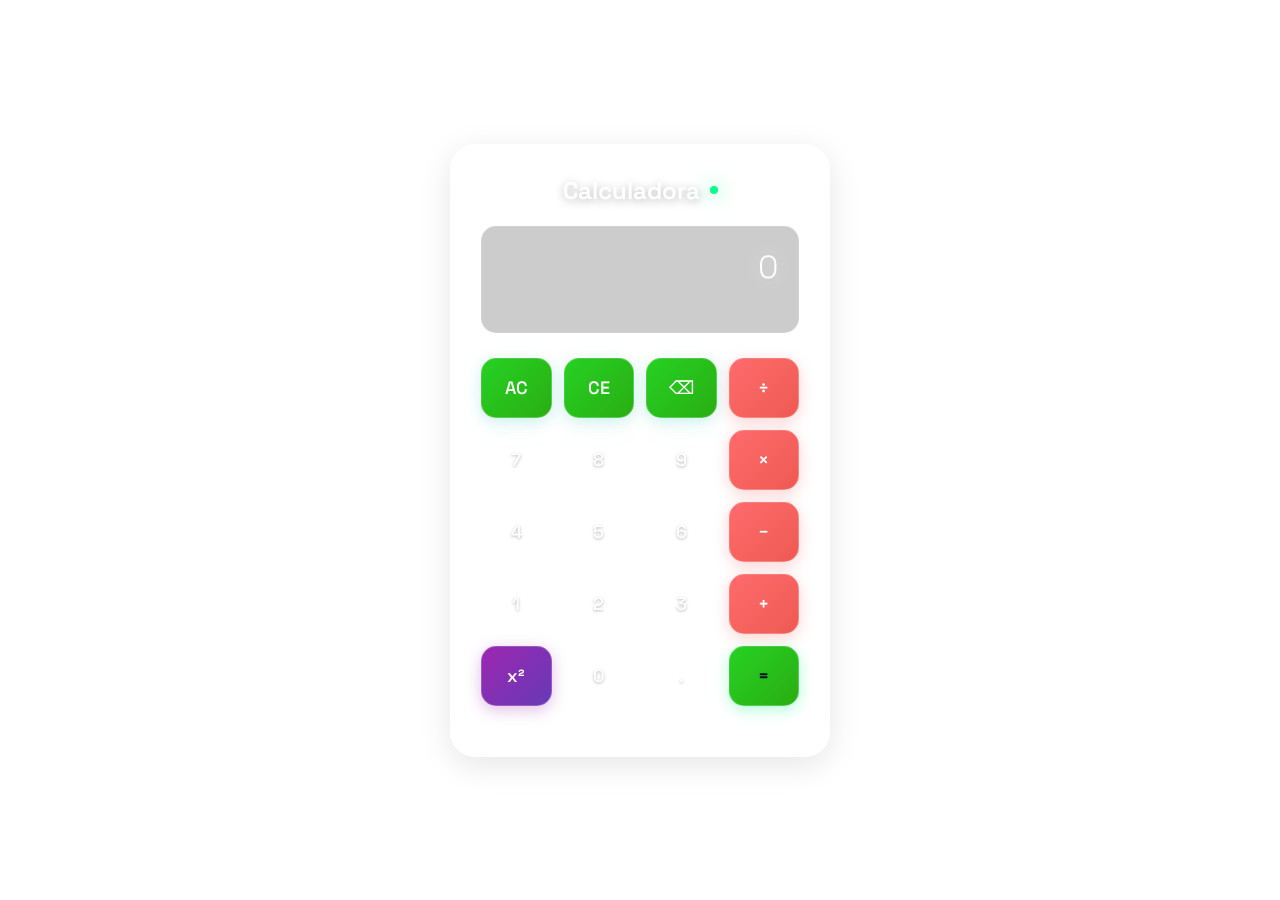
<file: proyecto beca/calculadora/index.html>
<!DOCTYPE html>
<html lang="es">
<head>
    <meta charset="UTF-8">
    <meta name="viewport" content="width=device-width, initial-scale=1.0">
    <title> Calculadora Futurista</title>
    <link rel="stylesheet" href="styles.css">
</head>
<body>
    <div class="background">
        <div class="shape"></div>
        <div class="shape"></div>
        <div class="shape"></div>
    </div>
    
    <div class="container">
        <div class="calculator">
            <div class="brand">
                <h1>Calculadora</h1>
                <div class="pulse-dot"></div>
            </div>
            
            <div class="display-container">
                <div class="display" id="display">0</div>
                <div class="expression" id="expression"></div>
            </div>
            
            <div class="buttons-grid">
                <button class="btn btn-function" onclick="clearAll()">AC</button>
                <button class="btn btn-function" onclick="clearEntry()">CE</button>
                <button class="btn btn-function" onclick="deleteLast()">⌫</button>
                <button class="btn btn-operator" onclick="inputOperator('/')">÷</button>
                
                <button class="btn btn-number" onclick="inputNumber('7')">7</button>
                <button class="btn btn-number" onclick="inputNumber('8')">8</button>
                <button class="btn btn-number" onclick="inputNumber('9')">9</button>
                <button class="btn btn-operator" onclick="inputOperator('*')">×</button>
                
                <button class="btn btn-number" onclick="inputNumber('4')">4</button>
                <button class="btn btn-number" onclick="inputNumber('5')">5</button>
                <button class="btn btn-number" onclick="inputNumber('6')">6</button>
                <button class="btn btn-operator" onclick="inputOperator('-')">−</button>
                
                <button class="btn btn-number" onclick="inputNumber('1')">1</button>
                <button class="btn btn-number" onclick="inputNumber('2')">2</button>
                <button class="btn btn-number" onclick="inputNumber('3')">3</button>
                <button class="btn btn-operator" onclick="inputOperator('+')">+</button>
                
                <button class="btn btn-special" onclick="inputOperator('**')">x²</button>
                <button class="btn btn-number btn-zero" onclick="inputNumber('0')">0</button>
                <button class="btn btn-number" onclick="inputDecimal()">.</button>
                <button class="btn btn-equals" onclick="calculate()">=</button>
            </div>
            
            <div class="footer">
                <span></span>
            </div>
        </div>
    </div>
    
    <script src="script.js"></script>
</body>
</html>
</file>
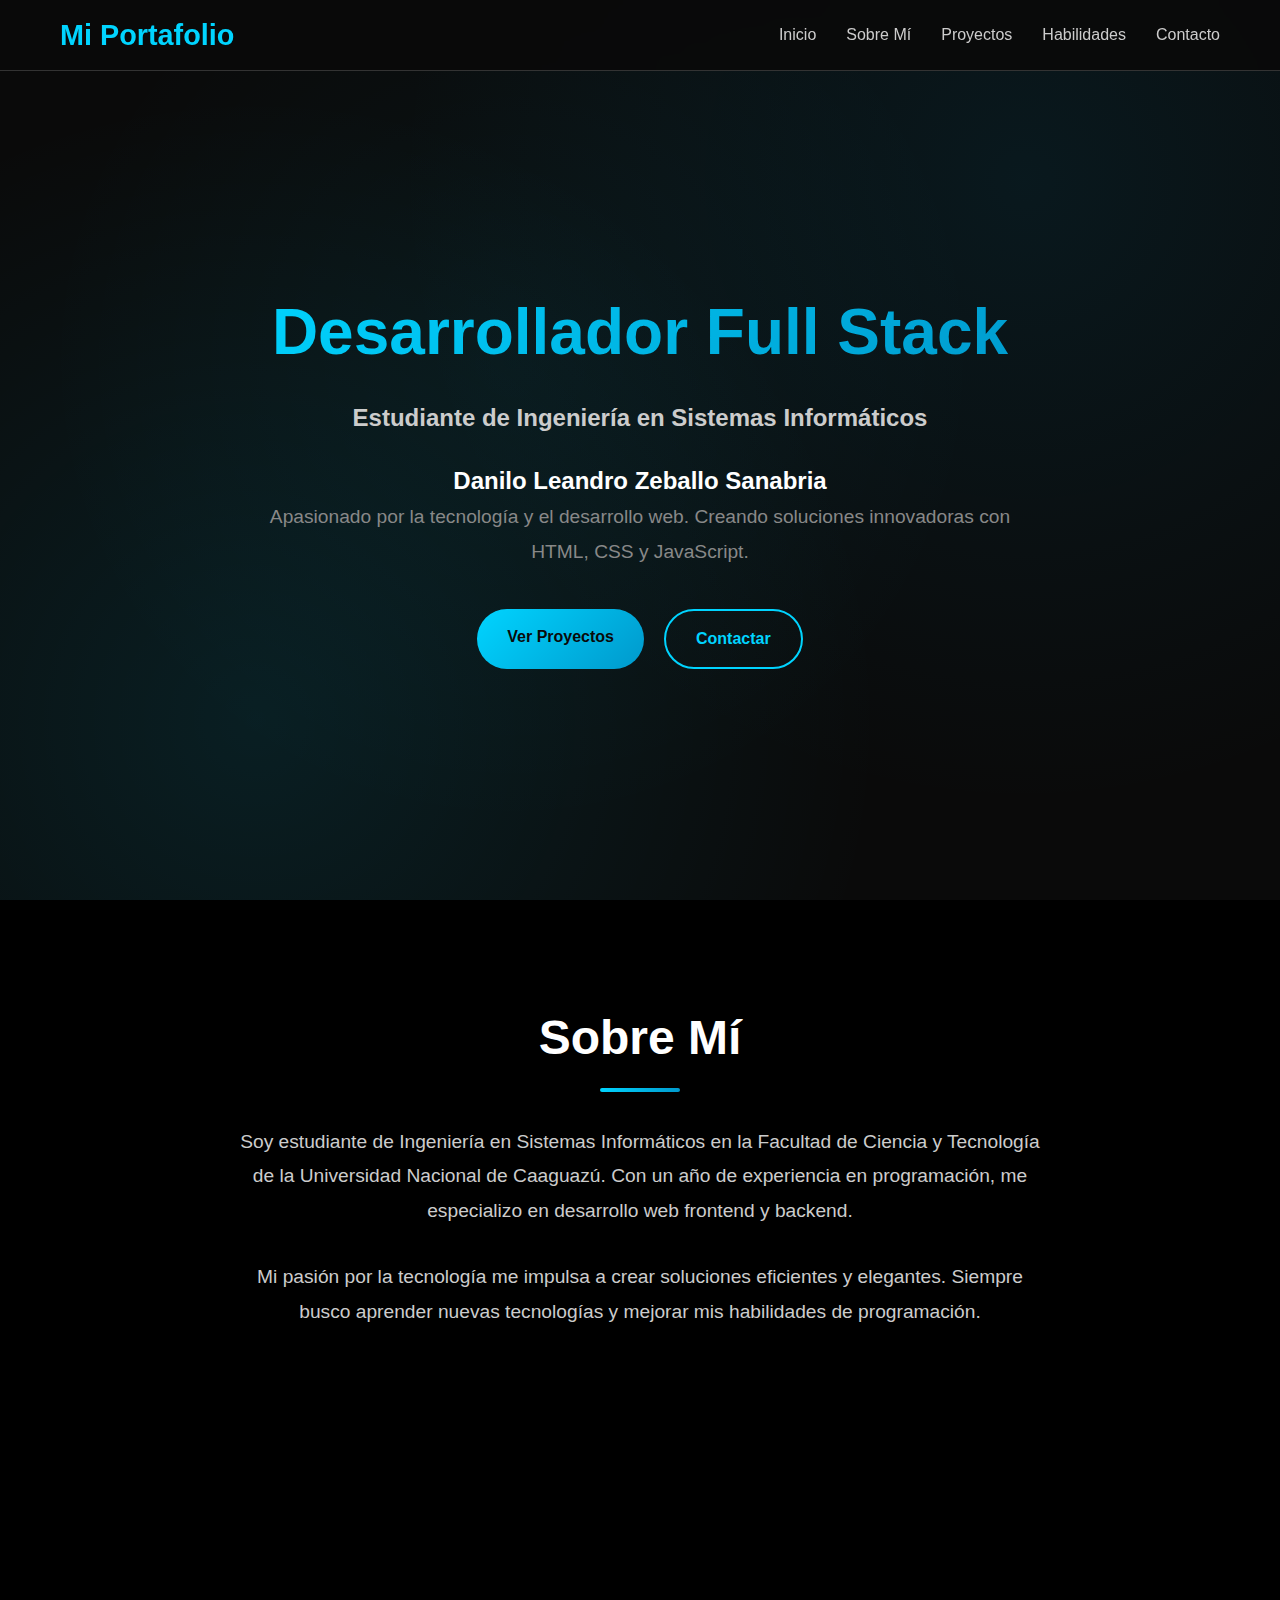
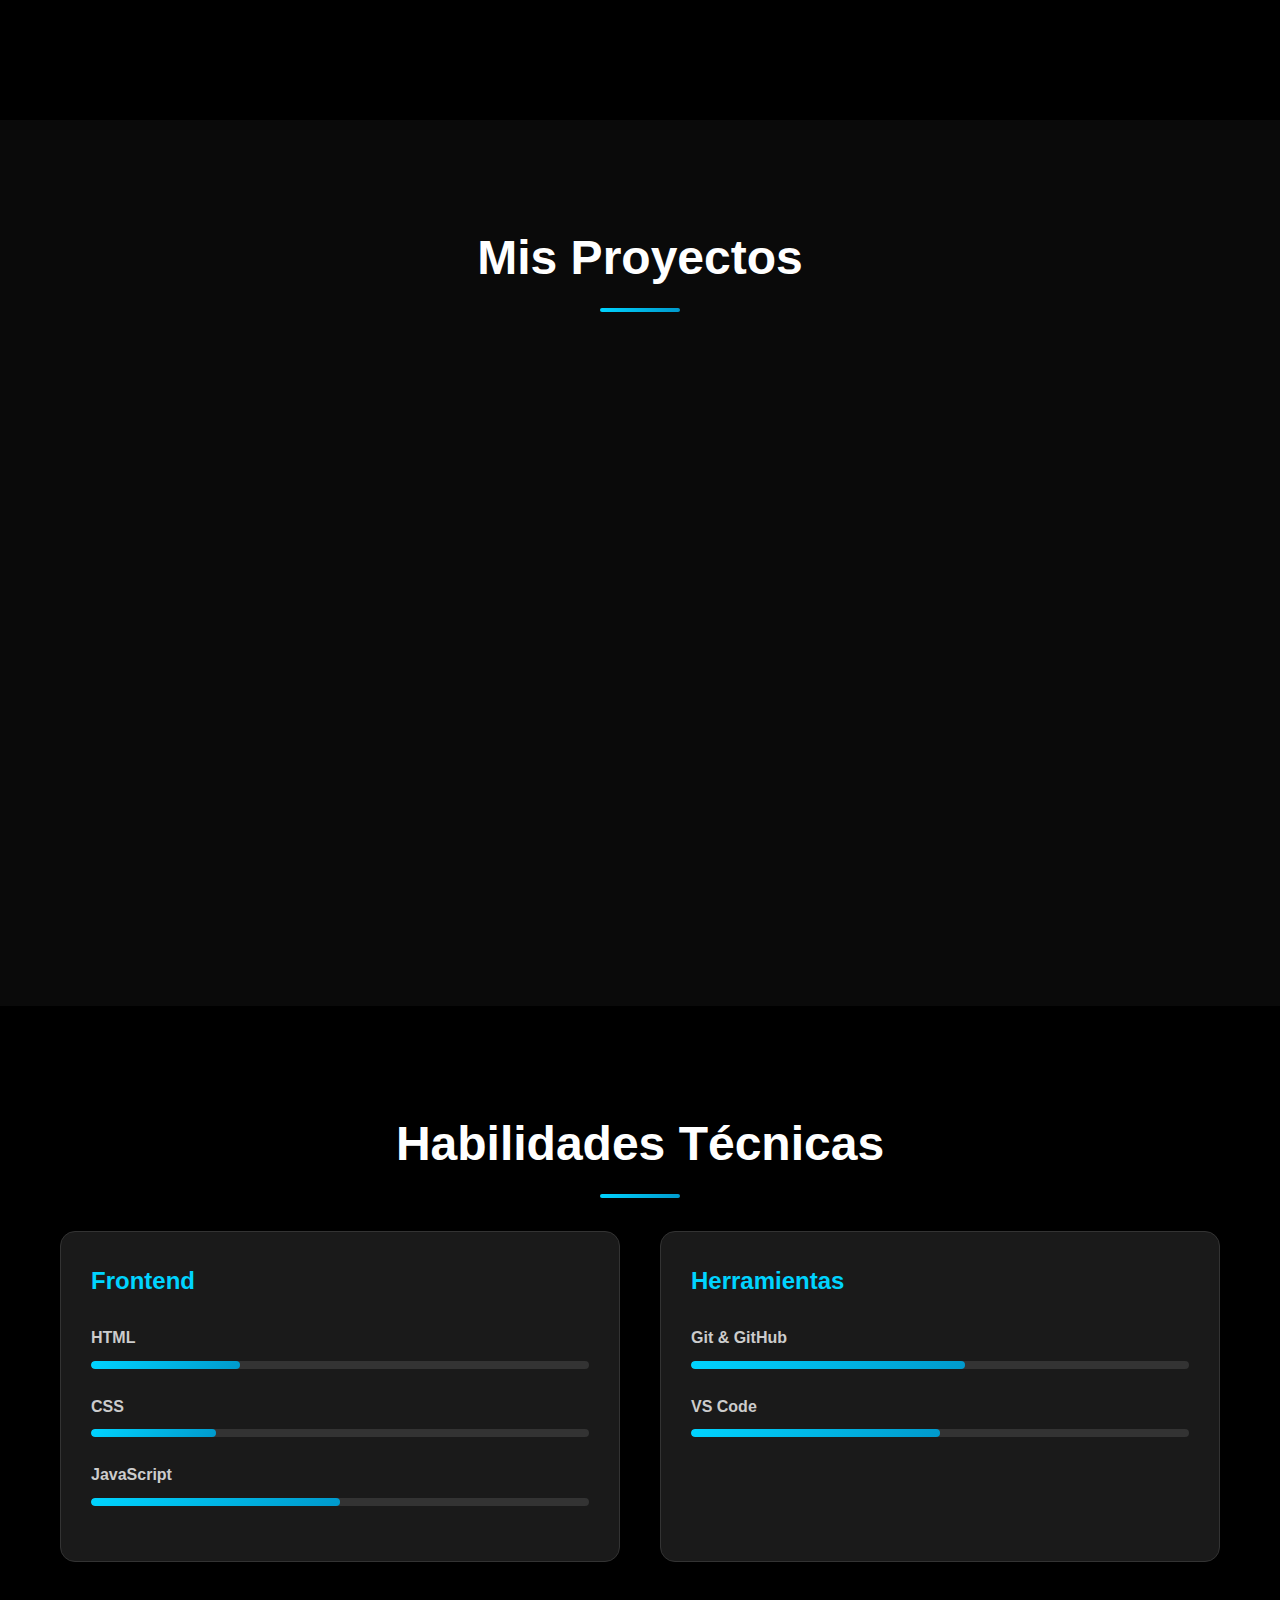
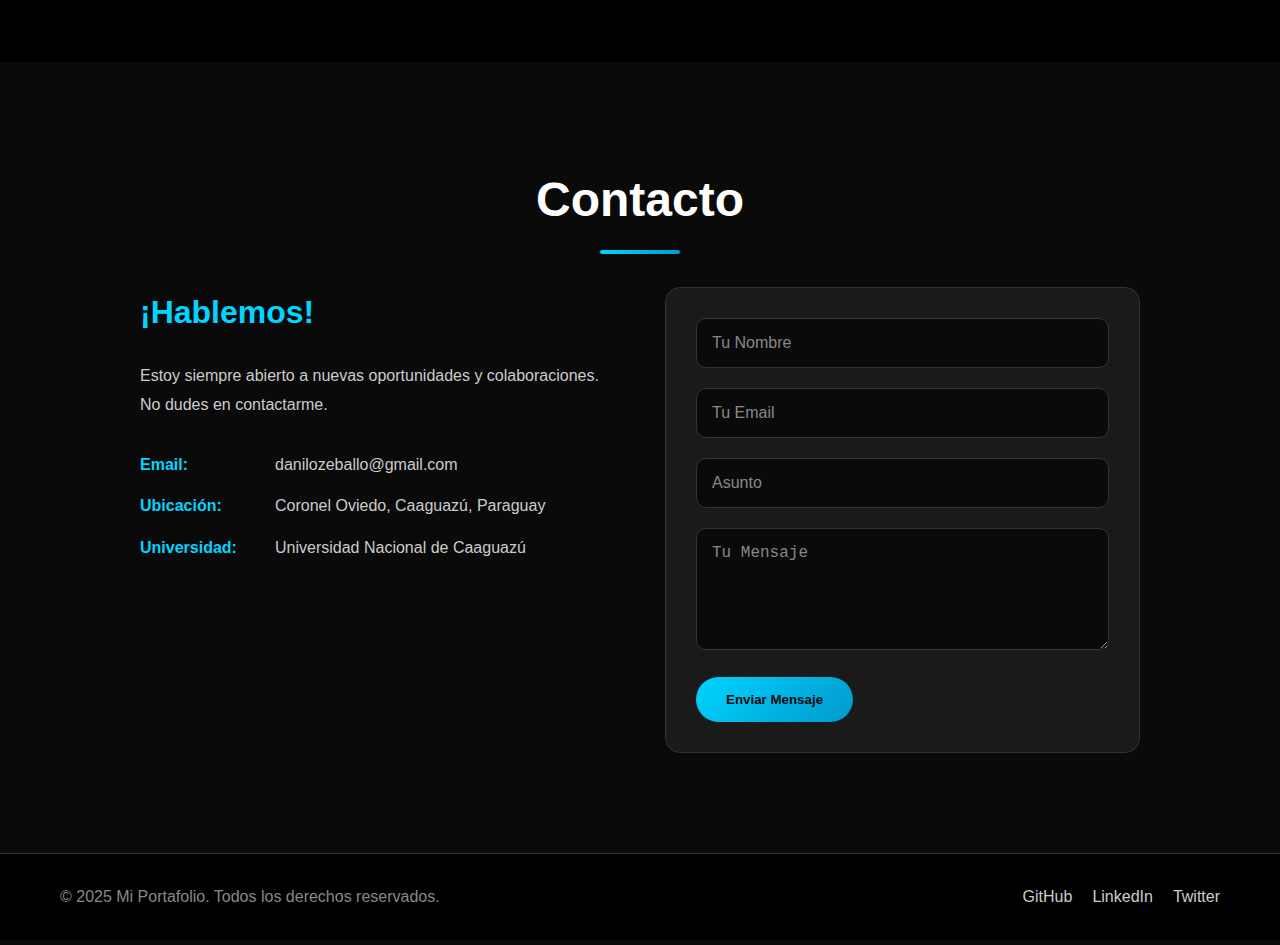
<file: proyecto beca/portafolio/index.html>
<!DOCTYPE html>
<html lang="es">
<head>
    <meta charset="UTF-8">
    <meta name="viewport" content="width=device-width, initial-scale=1.0">
    <title>Mi Portafolio - Ingeniería en Sistemas</title>
    <link rel="stylesheet" href="styles.css">
</head>
<body>
    <!-- Navegación -->
    <nav class="navbar">
        <div class="nav-container">
            <div class="nav-logo">
                <h2>Mi Portafolio</h2>
            </div>
            <div class="nav-menu">
                <a href="#inicio" class="nav-link">Inicio</a>
                <a href="#sobre-mi" class="nav-link">Sobre Mí</a>
                <a href="#proyectos" class="nav-link">Proyectos</a>
                <a href="#habilidades" class="nav-link">Habilidades</a>
                <a href="#contacto" class="nav-link">Contacto</a>
            </div>
        </div>
    </nav>

    <!-- Sección Hero -->
    <section id="inicio" class="hero">
        <div class="hero-content">
            <h1 class="hero-title">Desarrollador Full Stack</h1>
            <h2 class="hero-subtitle">Estudiante de Ingeniería en Sistemas Informáticos</h2>
            <h2 class="hero-name">Danilo Leandro Zeballo Sanabria</h2>
            <p class="hero-description">
                Apasionado por la tecnología y el desarrollo web. Creando soluciones innovadoras 
                con HTML, CSS y JavaScript.
            </p>
            <div class="hero-buttons">
                <a href="#proyectos" class="btn btn-primary">Ver Proyectos</a>
                <a href="#contacto" class="btn btn-secondary">Contactar</a>
            </div>
        </div>
        <div class="hero-bg"></div>
    </section>

    <!-- Sobre Mí -->
    <section id="sobre-mi" class="about">
        <div class="container">
            <h2 class="section-title">Sobre Mí</h2>
            <div class="about-content">
                <div class="about-text">
                    <p>
                        Soy estudiante de Ingeniería en Sistemas Informáticos en la Facultad de Ciencia y Tecnología 
                        de la Universidad Nacional de Caaguazú. Con un año de experiencia en programación, me especializo 
                        en desarrollo web frontend y backend.
                    </p>
                    <p>
                        Mi pasión por la tecnología me impulsa a crear soluciones eficientes y elegantes. 
                        Siempre busco aprender nuevas tecnologías y mejorar mis habilidades de programación.
                    </p>
                    <div class="about-stats">
                        <div class="stat">
                            <h3>1+</h3>
                            <p>Años Programando</p>
                        </div>
                        <div class="stat">
                            <h3>5+</h3>
                            <p>Proyectos Completados</p>
                        </div>
                        <div class="stat">
                            <h3>3</h3>
                            <p>Lenguajes Dominados</p>
                        </div>
                    </div>
                </div>
            </div>
        </div>
    </section>

    <!-- Proyectos -->
    <section id="proyectos" class="projects">
        <div class="container">
            <h2 class="section-title">Mis Proyectos </h2>
            <div class="projects-grid">
                <div class="project-card">
                    <div class="project-image">
                        <div class="project-overlay">
                            <a href="#" class="btn btn-small">Ver Demo</a>
                            <a href="#" class="btn btn-small btn-secondary">Código</a>
                        </div>
                    </div>
                    <div class="project-content">
                        <img src="./imagenes/calculadora.png" alt="Proyecto 1">
                        <h3>Calculadora</h3>
                        <p>Desarrollo de una calculadora cientifica elegante y con funcionalidad.</p>
                        <div class="project-tech">
                            <span class="tech-tag">HTML</span>
                            <span class="tech-tag">CSS</span>
                            <span class="tech-tag">JavaScript</span>
                        </div>
                    </div>
                </div>

                <div class="project-card">
                    <div class="project-image">
                        <div class="project-overlay">
                            <a href="#" class="btn btn-small">Ver Demo</a>
                            <a href="#" class="btn btn-small btn-secondary">Código</a>
                        </div>
                    </div>
                    <div class="project-content">
                        <img src="./imagenes/pagina web de torta.png" alt="Proyecto 2">
                        <h3>Pagina web de torta</h3>
                        <p>Sitio web elegante para hacer pedidos y demostraciones de productos</p>
                        <div class="project-tech">
                            <span class="tech-tag">HTML</span>
                            <span class="tech-tag">CSS</span>
                            <span class="tech-tag">JavaScript</span>
                        </div>
                    </div>
                </div>

                <div class="project-card">
                    <div class="project-image">
                        <div class="project-overlay">
                            <a href="#" class="btn btn-small">Ver Demo</a>
                            <a href="#" class="btn btn-small btn-secondary">Código</a>
                        </div>
                    </div>
                    <div class="project-content">
                        <img src="./imagenes/1.png" alt="Proyecto 3">
                        <h3>Portafolio</h3>
                        <p>Proyecto de portafolio elegante y estetico para mostrar los trabajos</p>
                        <div class="project-tech">
                            <span class="tech-tag">HTML</span>
                            <span class="tech-tag">CSS</span>
                            <span class="tech-tag">JavaScript</span>
                        </div>
                    </div>
                </div>
            </div>
        </div>
    </section>

    <!-- Habilidades -->
    <section id="habilidades" class="skills">
        <div class="container">
            <h2 class="section-title">Habilidades Técnicas</h2>
            <div class="skills-grid">
                <div class="skill-category">
                    <h3>Frontend</h3>
                    <div class="skill-items">
                        <div class="skill-item">
                            <span class="skill-name">HTML</span>
                            <div class="skill-bar">
                                <div class="skill-progress" style="width: 30%"></div>
                            </div>
                        </div>
                        <div class="skill-item">
                            <span class="skill-name">CSS</span>
                            <div class="skill-bar">
                                <div class="skill-progress" style="width: 25%"></div>
                            </div>
                        </div>
                        <div class="skill-item">
                            <span class="skill-name">JavaScript</span>
                            <div class="skill-bar">
                                <div class="skill-progress" style="width: 50%"></div>
                            </div>
                        </div>
                    </div>
                </div>

                <div class="skill-category">
                    <h3>Herramientas</h3>
                    <div class="skill-items">
                        <div class="skill-item">
                            <span class="skill-name">Git & GitHub</span>
                            <div class="skill-bar">
                                <div class="skill-progress" style="width: 55%"></div>
                            </div>
                        </div>
                        <div class="skill-item">
                            <span class="skill-name">VS Code</span>
                            <div class="skill-bar">
                                <div class="skill-progress" style="width: 50%"></div>
                            </div>
                        </div>
                    </div>
                </div>
            </div>
        </div>
    </section>

    <!-- Contacto -->
    <section id="contacto" class="contact">
        <div class="container">
            <h2 class="section-title">Contacto</h2>
            <div class="contact-content">
                <div class="contact-info">
                    <h3>¡Hablemos!</h3>
                    <p>
                        Estoy siempre abierto a nuevas oportunidades y colaboraciones. 
                        No dudes en contactarme.
                    </p>
                    <div class="contact-details">
                        <div class="contact-item">
                            <strong>Email:</strong>
                            <span>danilozeballo@gmail.com</span>
                        </div>
                        <div class="contact-item">
                            <strong>Ubicación:</strong>
                            <span>Coronel Oviedo, Caaguazú, Paraguay</span>
                        </div>
                        <div class="contact-item">
                            <strong>Universidad:</strong>
                            <span>Universidad Nacional de Caaguazú</span>
                        </div>
                    </div>
                </div>
                <div class="contact-form">
                    <form>
                        <div class="form-group">
                            <input type="text" placeholder="Tu Nombre" required>
                        </div>
                        <div class="form-group">
                            <input type="email" placeholder="Tu Email" required>
                        </div>
                        <div class="form-group">
                            <input type="text" placeholder="Asunto" required>
                        </div>
                        <div class="form-group">
                            <textarea placeholder="Tu Mensaje" rows="5" required></textarea>
                        </div>
                        <button type="submit" class="btn btn-primary">Enviar Mensaje</button>
                    </form>
                </div>
            </div>
        </div>
    </section>

    <!-- Footer -->
    <footer class="footer">
        <div class="container">
            <p>&copy; 2025 Mi Portafolio. Todos los derechos reservados.</p>
            <div class="social-links">
                <a href="https://github.com/Developyz" class="social-link">GitHub</a>
                <a href="https://www.linkedin.com/in/danilozeballo-7b068a37a/" class="social-link">LinkedIn</a>
                <a href="#" class="social-link">Twitter</a>
            </div>
        </div>
    </footer>

    <script src="script.js"></script>
</body>
</html>
</file>
<file: proyecto beca/calculadora/styles.css>
@import url('https://fonts.googleapis.com/css2?family=Space+Grotesk:wght@300;400;500;600;700&display=swap');

* {
    margin: 0;
    padding: 0;
    box-sizing: border-box;
}

body {
    font-family: 'Space Grotesk', sans-serif;
    height: 100vh;
    overflow: hidden;
    display: flex;
    justify-content: center;
    align-items: center;
    background-image: url(https://i.pinimg.com/1200x/4f/fe/86/4ffe865a65125409ea1c223a1b9eab23.jpg);
    background-repeat: no-repeat;
    background-size: cover;

    position: relative;
}

.background {
    position: absolute;
    top: 0;
    left: 0;
    width: 100%;
    height: 100%;
    overflow: hidden;
    z-index: -1;
}

.shape {
    position: absolute;
    border-radius: 50%;
    filter: blur(80px);
    animation: float 6s ease-in-out infinite;
    opacity: 0.7;
}

.shape:nth-child(1) {

    height: 200px;
    top: 10%;
    left: 10%;
    animation-delay: 0s;
}

.shape:nth-child(2) {
    width: 300px;
    height: 300px;
    top: 60%;
    right: 10%;
    animation-delay: 2s;
}

.shape:nth-child(3) {
    width: 250px;
    height: 250px;
    bottom: 20%;
    left: 50%;
    animation-delay: 4s;
}

@keyframes float {
    0%, 100% { transform: translateY(0px) rotate(0deg); }
    33% { transform: translateY(-20px) rotate(120deg); }
    66% { transform: translateY(10px) rotate(240deg); }
}

.container {
    display: flex;
    justify-content: center;
    align-items: center;
    width: 100%;
    height: 100%;
    padding: 20px;
}

.calculator {
    background: rgba(255, 255, 255, 0.15);
    backdrop-filter: blur(20px);
    border: 1px solid rgba(255, 255, 255, 0.3);
    border-radius: 25px;
    padding: 30px;
    box-shadow: 
        0 8px 32px rgba(0, 0, 0, 0.1),
        inset 0 1px 0 rgba(255, 255, 255, 0.2);
    width: 380px;
    animation: slideIn 0.6s ease-out;
}

@keyframes slideIn {
    from {
        opacity: 0;
        transform: translateY(50px) scale(0.9);
    }
    to {
        opacity: 1;
        transform: translateY(0) scale(1);
    }
}

.brand {
    text-align: center;
    margin-bottom: 20px;
    display: flex;
    align-items: center;
    justify-content: center;
    gap: 10px;
}

.brand h1 {
    color: white;
    font-size: 24px;
    font-weight: 600;
    text-shadow: 0 2px 10px rgba(0, 0, 0, 0.3);
}

.pulse-dot {
    width: 8px;
    height: 8px;
    background: #00ff88;
    border-radius: 50%;
    box-shadow: 0 0 20px #00ff88;
    animation: pulse 2s infinite;
}

@keyframes pulse {
    0%, 100% { opacity: 1; transform: scale(1); }
    50% { opacity: 0.5; transform: scale(1.5); }
}

.display-container {
    background: rgba(0, 0, 0, 0.2);
    border-radius: 15px;
    padding: 20px;
    margin-bottom: 25px;
    border: 1px solid rgba(255, 255, 255, 0.1);
    position: relative;
    overflow: hidden;
}

.display-container::before {
    content: '';
    position: absolute;
    top: 0;
    left: -100%;
    width: 100%;
    height: 100%;
    background: linear-gradient(90deg, transparent, rgba(255, 255, 255, 0.1), transparent);
    animation: scan 3s linear infinite;
}

@keyframes scan {
    0% { left: -100%; }
    100% { left: 100%; }
}

.expression {
    color: rgba(255, 255, 255, 0.6);
    font-size: 14px;
    text-align: right;
    height: 20px;
    margin-bottom: 5px;
}

.display {
    color: white;
    font-size: 32px;
    font-weight: 300;
    text-align: right;
    min-height: 40px;
    word-wrap: break-word;
    text-shadow: 0 0 20px rgba(255, 255, 255, 0.5);
}

.buttons-grid {
    display: grid;
    grid-template-columns: repeat(4, 1fr);
    gap: 12px;
}

.btn {
    height: 60px;
    border: none;
    border-radius: 15px;
    font-family: inherit;
    font-size: 18px;
    font-weight: 500;
    cursor: pointer;
    transition: all 0.2s cubic-bezier(0.4, 0, 0.2, 1);
    position: relative;
    overflow: hidden;
    backdrop-filter: blur(10px);
    border: 1px solid rgba(255, 255, 255, 0.2);
}

.btn::before {
    content: '';
    position: absolute;
    top: 0;
    left: 0;
    width: 100%;
    height: 100%;
    background: rgba(255, 255, 255, 0.1);
    opacity: 0;
    transition: opacity 0.2s;
}

.btn:hover::before {
    opacity: 1;
}

.btn:active {
    transform: scale(0.95);
}

.btn-number {
    background: rgba(255, 255, 255, 0.1);
    color: white;
    text-shadow: 0 1px 3px rgba(0, 0, 0, 0.3);
}

.btn-number:hover {
    background: rgba(255, 255, 255, 0.2);
    box-shadow: 0 5px 15px rgba(255, 255, 255, 0.1);
}

.btn-operator {
    background: linear-gradient(135deg, #ff6b6b, #ee5a52);
    color: white;
    box-shadow: 0 4px 15px rgba(255, 107, 107, 0.3);
}

.btn-operator:hover {
    background: linear-gradient(135deg, #ff5252, #d32f2f);
    transform: translateY(-2px);
    box-shadow: 0 6px 20px rgba(255, 107, 107, 0.4);
}

.btn-function {
    background: linear-gradient(135deg, #26d123, #2aae13);
    color: white;
    box-shadow: 0 4px 15px rgba(78, 205, 196, 0.3);
}

.btn-function:hover {
    background: linear-gradient(135deg, #26a69a, #00695c);
    transform: translateY(-2px);
    box-shadow: 0 6px 20px rgba(78, 205, 196, 0.4);
}

.btn-special {
    background: linear-gradient(135deg, #9c27b0, #673ab7);
    color: white;
    box-shadow: 0 4px 15px rgba(156, 39, 176, 0.3);
}

para cambiar el fondo /
.btn-special:hover {
    background: linear-gradient(135deg, #7b1fa2, #512da8);
    transform: translateY(-2px);
    box-shadow: 0 6px 20px rgba(156, 39, 176, 0.4);
}

.btn-equals {
    background: linear-gradient(135deg, #26d123, #2aae13);
    color: #001122;
    font-weight: 600;
    box-shadow: 0 4px 15px rgba(0, 255, 136, 0.3);
}

.btn-equals:hover {
    background: linear-gradient(135deg, #00e676, #0734c9);
    transform: translateY(-2px);
    box-shadow: 0 6px 20px rgba(0, 255, 136, 0.4);
}

.btn-zero {
    grid-column: span 1;
}

.footer {
    text-align: center;
    margin-top: 20px;
    color: rgba(255, 255, 255, 0.7);
    font-size: 12px;
    font-weight: 300;
}

@media (max-width: 480px) {
    .calculator {
        width: 100%;
        max-width: 350px;
        padding: 20px;
    }
    
    .btn {
        height: 55px;
        font-size: 16px;
    }
    
    .display {
        font-size: 28px;
    }
}

.error {
    color: #ff6b6b !important;
    animation: shake 0.5s ease-in-out;
}

@keyframes shake {
    0%, 100% { transform: translateX(0); }
    25% { transform: translateX(-5px); }
    75% { transform: translateX(5px); }
}
</file>
<file: proyecto beca/portafolio/styles.css>
/* Reset y configuración base */
* {
    margin: 0;
    padding: 0;
    box-sizing: border-box;
}

:root {
    --primary-color: #00d4ff;
    --secondary-color: #0099cc;
    --background-dark: #0a0a0a;
    --background-darker: #000000;
    --background-card: #1a1a1a;
    --text-primary: #ffffff;
    --text-secondary: #cccccc;
    --text-muted: #888888;
    --border-color: #333333;
    --gradient-primary: linear-gradient(135deg, #00d4ff, #0099cc);
    --gradient-dark: linear-gradient(135deg, #1a1a1a, #0a0a0a);
}

body {
    font-family: 'Arial', sans-serif;
    background-color: var(--background-dark);
    color: var(--text-primary);
    line-height: 1.6;
    overflow-x: hidden;
}

html {
    scroll-behavior: smooth;
}

/* Contenedor general */
.container {
    max-width: 1200px;
    margin: 0 auto;
    padding: 0 20px;
}

/* Navegación */
.navbar {
    position: fixed;
    top: 0;
    width: 100%;
    background: rgba(10, 10, 10, 0.95);
    backdrop-filter: blur(10px);
    border-bottom: 1px solid var(--border-color);
    z-index: 1000;
    transition: all 0.3s ease;
}

.nav-container {
    max-width: 1200px;
    margin: 0 auto;
    padding: 0 20px;
    display: flex;
    justify-content: space-between;
    align-items: center;
    height: 70px;
}

.nav-logo h2 {
    color: var(--primary-color);
    font-size: 1.8rem;
    font-weight: bold;
}

.nav-menu {
    display: flex;
    gap: 30px;
}

.nav-link {
    color: var(--text-secondary);
    text-decoration: none;
    font-weight: 500;
    transition: color 0.3s ease;
    position: relative;
}

.nav-link:hover {
    color: var(--primary-color);
}

.nav-link::after {
    content: '';
    position: absolute;
    bottom: -5px;
    left: 0;
    width: 0;
    height: 2px;
    background: var(--gradient-primary);
    transition: width 0.3s ease;
}

.nav-link:hover::after {
    width: 100%;
}

/* Hero Section */
.hero {
    min-height: 100vh;
    display: flex;
    align-items: center;
    justify-content: center;
    position: relative;
    padding: 100px 20px 50px;
}

.hero-bg {
    position: absolute;
    top: 0;
    left: 0;
    width: 100%;
    height: 100%;
    background: var(--gradient-dark);
    background-image: 
        radial-gradient(circle at 20% 80%, rgba(0, 212, 255, 0.1) 0%, transparent 50%),
        radial-gradient(circle at 80% 20%, rgba(0, 153, 204, 0.1) 0%, transparent 50%),
        radial-gradient(circle at 40% 40%, rgba(0, 212, 255, 0.05) 0%, transparent 50%);
    z-index: -1;
}

.hero-content {
    text-align: center;
    max-width: 800px;
    z-index: 1;
}

.hero-title {
    font-size: 4rem;
    font-weight: bold;
    margin-bottom: 1rem;
    background: var(--gradient-primary);
    background-clip: text;
    -webkit-background-clip: text;
    -webkit-text-fill-color: transparent;
    animation: fadeInUp 1s ease;
}

.hero-subtitle {
    font-size: 1.5rem;
    color: var(--text-secondary);
    margin-bottom: 1.5rem;
    animation: fadeInUp 1s ease 0.2s both;
}

.hero-description {
    font-size: 1.2rem;
    color: var(--text-muted);
    margin-bottom: 2.5rem;
    line-height: 1.8;
    animation: fadeInUp 1s ease 0.4s both;
}

.hero-buttons {
    display: flex;
    gap: 20px;
    justify-content: center;
    animation: fadeInUp 1s ease 0.6s both;
}

/* Botones */
.btn {
    display: inline-block;
    padding: 15px 30px;
    text-decoration: none;
    border-radius: 50px;
    font-weight: 600;
    text-align: center;
    transition: all 0.3s ease;
    border: none;
    cursor: pointer;
    position: relative;
    overflow: hidden;
}

.btn-primary {
    background: var(--gradient-primary);
    color: var(--background-dark);
}

.btn-primary:hover {
    transform: translateY(-2px);
    box-shadow: 0 10px 30px rgba(0, 212, 255, 0.3);
}

.btn-secondary {
    background: transparent;
    color: var(--primary-color);
    border: 2px solid var(--primary-color);
}

.btn-secondary:hover {
    background: var(--primary-color);
    color: var(--background-dark);
    transform: translateY(-2px);
}

.btn-small {
    padding: 10px 20px;
    font-size: 0.9rem;
}

/* Secciones */
section {
    padding: 100px 0;
}

.section-title {
    font-size: 3rem;
    text-align: center;
    margin-bottom: 3rem;
    color: var(--text-primary);
    position: relative;
}

.section-title::after {
    content: '';
    position: absolute;
    bottom: -15px;
    left: 50%;
    transform: translateX(-50%);
    width: 80px;
    height: 4px;
    background: var(--gradient-primary);
    border-radius: 2px;
}

/* Sobre Mí */
.about {
    background: var(--background-darker);
}

.about-content {
    max-width: 800px;
    margin: 0 auto;
    text-align: center;
}

.about-text p {
    font-size: 1.2rem;
    color: var(--text-secondary);
    margin-bottom: 2rem;
    line-height: 1.8;
}

.about-stats {
    display: grid;
    grid-template-columns: repeat(auto-fit, minmax(200px, 1fr));
    gap: 30px;
    margin-top: 3rem;
}

.stat {
    padding: 30px;
    background: var(--background-card);
    border-radius: 15px;
    border: 1px solid var(--border-color);
    transition: transform 0.3s ease;
}

.stat:hover {
    transform: translateY(-5px);
    border-color: var(--primary-color);
}

.stat h3 {
    font-size: 3rem;
    color: var(--primary-color);
    margin-bottom: 0.5rem;
}

.stat p {
    color: var(--text-muted);
    font-size: 1.1rem;
}

/* Proyectos */
.project-content img {
    position: relative;
    width:300px;      
    border-radius:12px;        /* ajusta a tu diseño */
    overflow: hidden;
    color: #ffff;

}
.projects-grid {
    display: grid;
    grid-template-columns: repeat(auto-fit, minmax(350px, 1fr));
    gap: 30px;
}

.project-card {
    background: var(--background-card);
    border-radius: 15px;
    overflow: hidden;
    border: 1px solid var(--border-color);
    transition: all 0.3s ease;
}

.project-card:hover {
    transform: translateY(-10px);
    border-color: var(--primary-color);
    box-shadow: 0 20px 40px rgba(0, 212, 255, 0.1);
}

.project-image {
    height: 200px;
    background: var(--gradient-dark);
    position: relative;
    overflow: hidden;
}

.project-overlay {
    position: absolute;
    top: 0;
    left: 0;
    width: 100%;
    height: 100%;
    background: rgba(0, 0, 0, 0.8);
    display: flex;
    align-items: center;
    justify-content: center;
    gap: 15px;
    opacity: 0;
    transition: opacity 0.3s ease;
}

.project-card:hover .project-overlay {
    opacity: 1;
}

.project-content {
    padding: 25px;
}

.project-content h3 {
    color: var(--text-primary);
    margin-bottom: 1rem;
    font-size: 1.3rem;
}

.project-content p {
    color: var(--text-muted);
    margin-bottom: 1.5rem;
    line-height: 1.6;
}

.project-tech {
    display: flex;
    gap: 10px;
    flex-wrap: wrap;
}

.tech-tag {
    background: var(--gradient-primary);
    color: var(--background-dark);
    padding: 5px 15px;
    border-radius: 20px;
    font-size: 0.9rem;
    font-weight: 600;
}

/* Habilidades */
.skills {
    background: var(--background-darker);
}

.skills-grid {
    display: grid;
    grid-template-columns: repeat(auto-fit, minmax(400px, 1fr));
    gap: 40px;
}

.skill-category {
    background: var(--background-card);
    padding: 30px;
    border-radius: 15px;
    border: 1px solid var(--border-color);
}

.skill-category h3 {
    color: var(--primary-color);
    margin-bottom: 25px;
    font-size: 1.5rem;
}

.skill-item {
    margin-bottom: 25px;
}

.skill-name {
    display: block;
    color: var(--text-secondary);
    margin-bottom: 10px;
    font-weight: 600;
}

.skill-bar {
    height: 8px;
    background: var(--border-color);
    border-radius: 4px;
    overflow: hidden;
}

.skill-progress {
    height: 100%;
    background: var(--gradient-primary);
    border-radius: 4px;
    transition: width 2s ease;
}

/* Contacto */
.contact-content {
    display: grid;
    grid-template-columns: 1fr 1fr;
    gap: 50px;
    max-width: 1000px;
    margin: 0 auto;
}

.contact-info h3 {
    color: var(--primary-color);
    margin-bottom: 1.5rem;
    font-size: 2rem;
}

.contact-info p {
    color: var(--text-secondary);
    margin-bottom: 2rem;
    line-height: 1.8;
}

.contact-details {
    margin-top: 2rem;
}

.contact-item {
    display: flex;
    margin-bottom: 1rem;
    align-items: center;
}

.contact-item strong {
    color: var(--primary-color);
    min-width: 120px;
    margin-right: 15px;
}

.contact-item span {
    color: var(--text-secondary);
}

.contact-form {
    background: var(--background-card);
    padding: 30px;
    border-radius: 15px;
    border: 1px solid var(--border-color);
}

.form-group {
    margin-bottom: 20px;
}

.form-group input,
.form-group textarea {
    width: 100%;
    padding: 15px;
    background: var(--background-dark);
    border: 1px solid var(--border-color);
    border-radius: 10px;
    color: var(--text-primary);
    font-size: 1rem;
    transition: border-color 0.3s ease;
}

.form-group input:focus,
.form-group textarea:focus {
    outline: none;
    border-color: var(--primary-color);
}

.form-group input::placeholder,
.form-group textarea::placeholder {
    color: var(--text-muted);
}

/* Footer */
.footer {
    background: var(--background-darker);
    border-top: 1px solid var(--border-color);
    padding: 30px 0;
    text-align: center;
}

.footer .container {
    display: flex;
    justify-content: space-between;
    align-items: center;
}

.footer p {
    color: var(--text-muted);
}

.social-links {
    display: flex;
    gap: 20px;
}

.social-link {
    color: var(--text-secondary);
    text-decoration: none;
    transition: color 0.3s ease;
}

.social-link:hover {
    color: var(--primary-color);
}

/* Animaciones */
@keyframes fadeInUp {
    from {
        opacity: 0;
        transform: translateY(30px);
    }
    to {
        opacity: 1;
        transform: translateY(0);
    }
}

/* Responsive Design */
@media (max-width: 768px) {
    .nav-menu {
        display: none;
    }
    
    .hero-title {
        font-size: 2.5rem;
    }
    
    .hero-subtitle {
        font-size: 1.2rem;
    }
    
    .hero-buttons {
        flex-direction: column;
        align-items: center;
    }
    
    .contact-content {
        grid-template-columns: 1fr;
        gap: 30px;
    }
    
    .footer .container {
        flex-direction: column;
        gap: 20px;
    }
    
    .skills-grid {
        grid-template-columns: 1fr;
    }
    
    .projects-grid {
        grid-template-columns: 1fr;
    }
}

@media (max-width: 480px) {
    .container {
        padding: 0 15px;
    }
    
    section {
        padding: 60px 0;
    }
    
    .section-title {
        font-size: 2.5rem;
    }
    
    .hero-title {
        font-size: 2rem;
    }
    
    .project-card {
        margin-bottom: 20px;
    }
}
</file>
